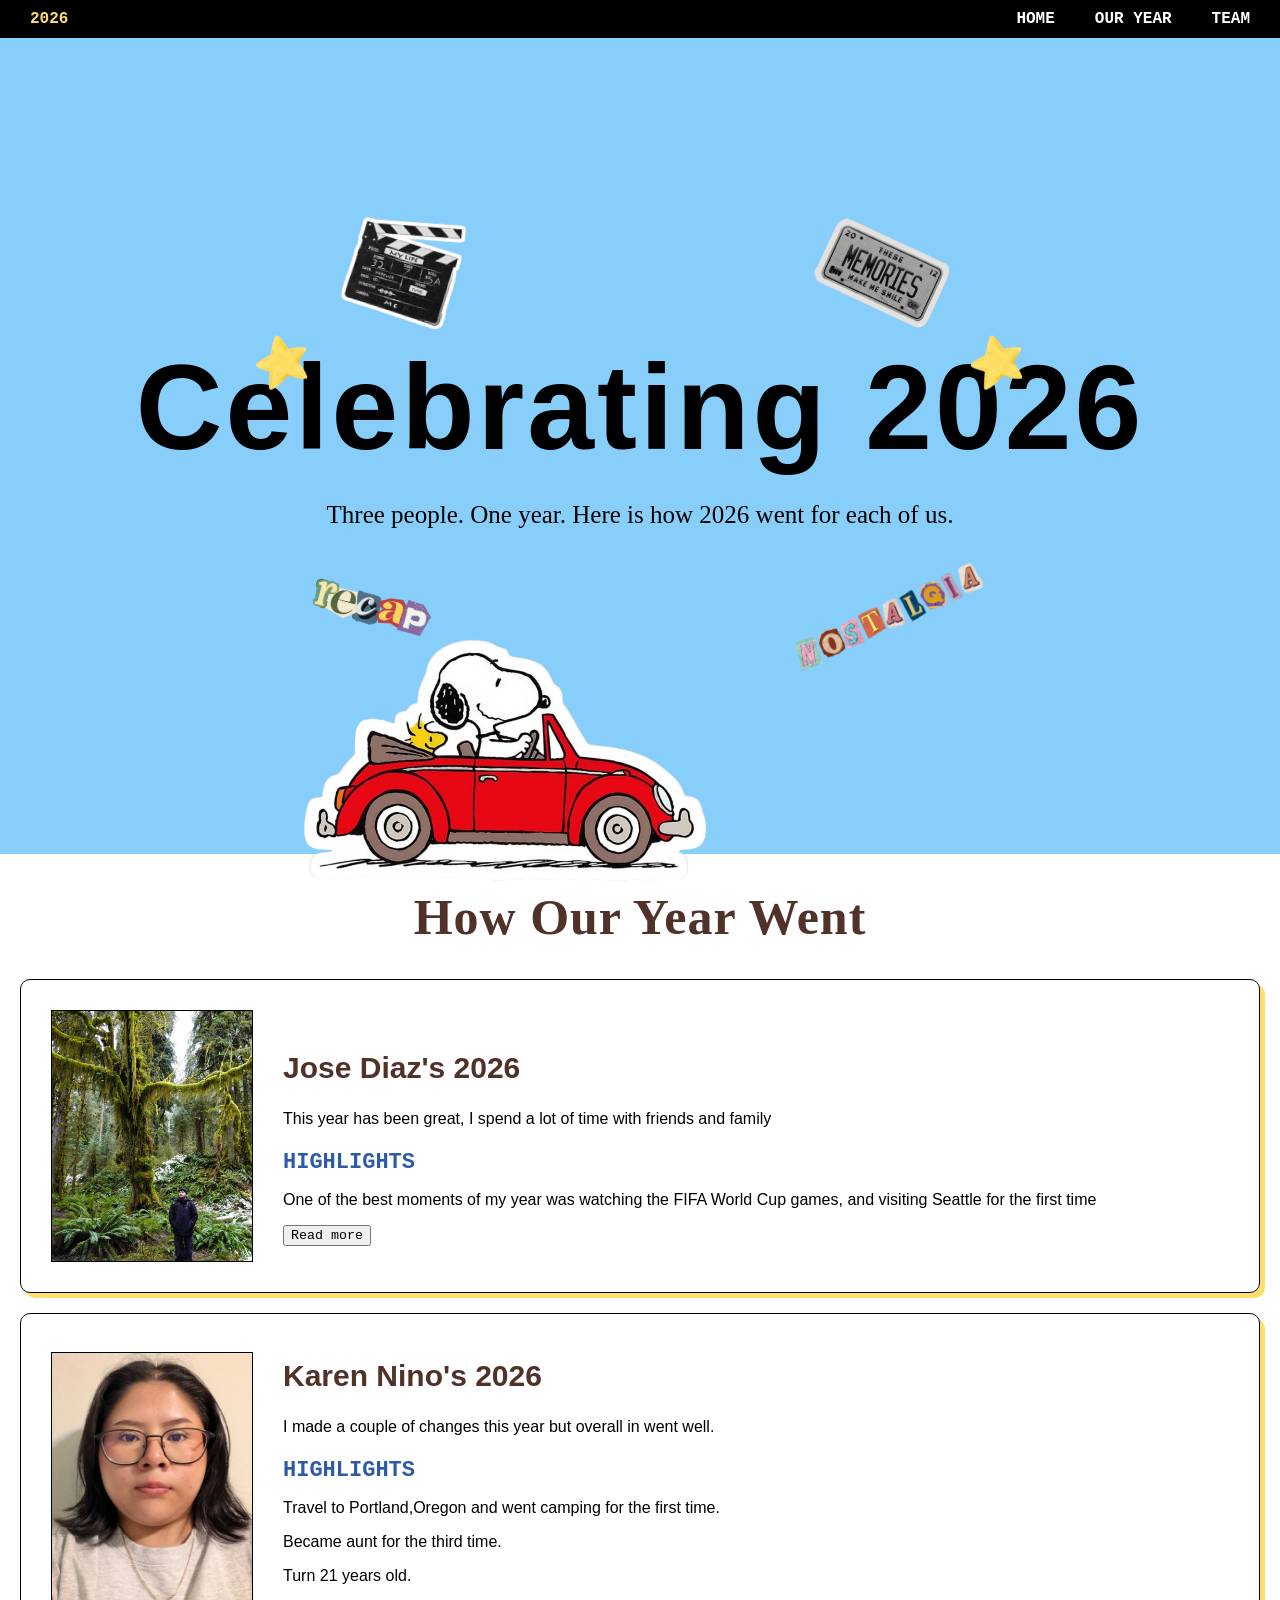
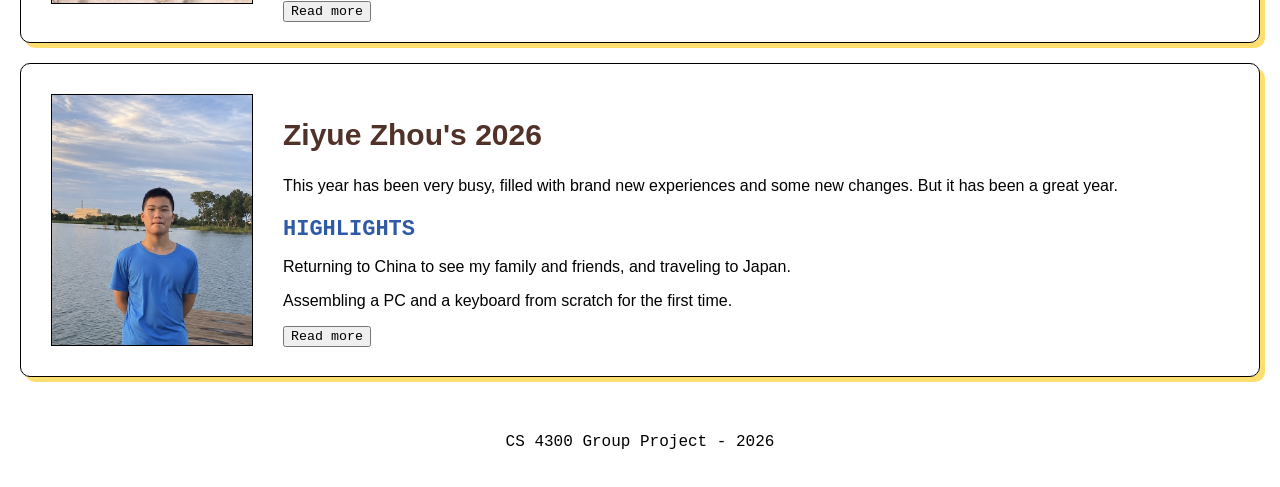
<file: index.html>
<!DOCTYPE html>
<html>
<head>
    <meta charset="UTF-8">
    <meta name="viewport" content="width=device-width, initial-scale=1.0">
    <title>Celebrating 2026</title>
    <link rel="stylesheet" href="css/style.css">
</head>
<body>
    <header>
        <nav>
            <ul class="lists">
                <li class="site-name">2026</li>
                <div class="group-list">
                    <li><a href="index.html">Home</a></li>
                    <li><a href="index.html#our-year">Our Year</a></li>
                    <li><a href="team.html">Team</a></li>
                </div>
            </ul>
        </nav>
    </header>
	
<div class="image1">
	<img src="images/star.png" alt="star 1" width="65">
        </div>
<div class="image2">
	<img src="images/star.png" alt="star 2" width="65">
        </div>
<div class="image3">
	<img src="images/carplate.png" alt="memories car plate" width="145">
        </div>
<div class="image4">
	<img src="images/movieprop.png" alt="my life movie cut " width="145">
        </div>
<div class="image5">
	<img src="images/snoopycar2.png" alt="snoopy car " width="410">
        </div>
<div class="image6">
	<img src="images/recap.png" alt="recap" width="140">
        </div>
<div class="image7">
	<img src="images/nostalgia.png" alt="take it easy" width="225">
        </div>

    <div class="title">
        <h1>Celebrating 2026</h1>
        <p>Three people. One year. Here is how 2026 went for each of us.</p>
    </div>

    <div id="our-year">
        <div class="section-title">
            <h1>How Our Year Went</h1>
        </div>

        <!-- ===== JOSE D ===== -->
        <div class="box" id="jose">
            <div class="member-content">
                <div class="picture-container">
                    <img src="images/jose.jpg" class="picture" alt="Jose Diaz">
                </div>
                <div>
                    <h2>Jose Diaz's 2026</h2>
                    <p>This year has been great, I spend a lot of time with friends and family</p>

                    <h3>Highlights</h3>
                    <p>One of the best moments of my year was watching the FIFA World Cup games, and visiting Seattle for the first time</p>

                    <p id="jose-more" style="display: none;">
                        <b>What I achieved:</b> I am on track to graduate this fall semester.<br><br>
                        <b>What I learned:</b> This year I learned about game development, IT fundamentals, and the implementation of databases. 
                    </p>
                    <button id="jose-button" class="read-more" type="button" onclick="toggleMore('jose-more', 'jose-button')">Read more</button>
                </div>
            </div>
        </div>
        <!-- ===== END JOSE DIAZ ===== -->

        <!-- ===== Karen Nino ===== -->
        <div class="box" id="karen">
            <div class="member-content">
                <div class="picture-container">
                    <img src="images/karen.jpg" class="picture" alt="Karen Nino">
                </div>
                <div>
                    <h2>Karen Nino's 2026</h2>
                    <p>I made a couple of changes this year but overall in went well.</p>

                    <h3>Highlights</h3>
                    <p> Travel to Portland,Oregon and went camping for the first time.</p>
		            <p> Became aunt for the third time.</p>
		            <p> Turn 21 years old.</p>

                    <p id="karen-more" style="display: none;">
                        <b>What I achieved:</b> 
						Got more active and started running<br>
						Passed all my Spring classes, working on doing the same this Fall!<br>
                        <b>What I learned:</b> 
						Learned a new programming language, Javascript<br>
						Got into coffee brewing as a new hobby<br>
                    </p>
                    <button id="karen-button" class="read-more" type="button" onclick="toggleMore('karen-more', 'karen-button')">Read more</button>
                </div>
            </div>
        </div>
        <!-- ===== END Karen Nino ===== -->

        <!-- ===== Ziyue Zhou ===== -->
        <div class="box" id="Ziyue Zhou">
            <div class="member-content">
                <div class="picture-container">
                    <img src="images/zhou.jpg" class="picture" alt="Ziyue Zhou">
                </div>
                <div>
                    <h2>Ziyue Zhou's 2026</h2>
                    <p>This year has been very busy, filled with brand new experiences and some new changes. But it has been a great year.</p>

                    <h3>Highlights</h3>
                    <p> Returning to China to see my family and friends, and traveling to Japan.</p>
					<p> Assembling a PC and a keyboard from scratch for the first time. </p>

                    <p id="zhou-more" style="display: none;">
                        <b>What I achieved:</b> 
						Made it through another busy year, passed all spring classes and got closer to graduation.<br>
                        <b>What I learned:</b> 
						Learned to plan my time better, deal with stress. Leaned the SQL and Javascript<br>
						Improve my cooking skills and learned how to manage money,find some other way to enjoy my free time.<br>
                    </p>
                    <button id="zhou-button" class="read-more" type="button" onclick="toggleMore('zhou-more', 'zhou-button')">Read more</button>
                </div>
            </div>
        </div>
        <!-- ===== END Ziyue Zhou ===== -->

       
    </div>

    <footer>
        <p>CS 4300 Group Project - 2026</p>
    </footer>

    <script src="js/script.js"></script>
</body>
</html>
</file>
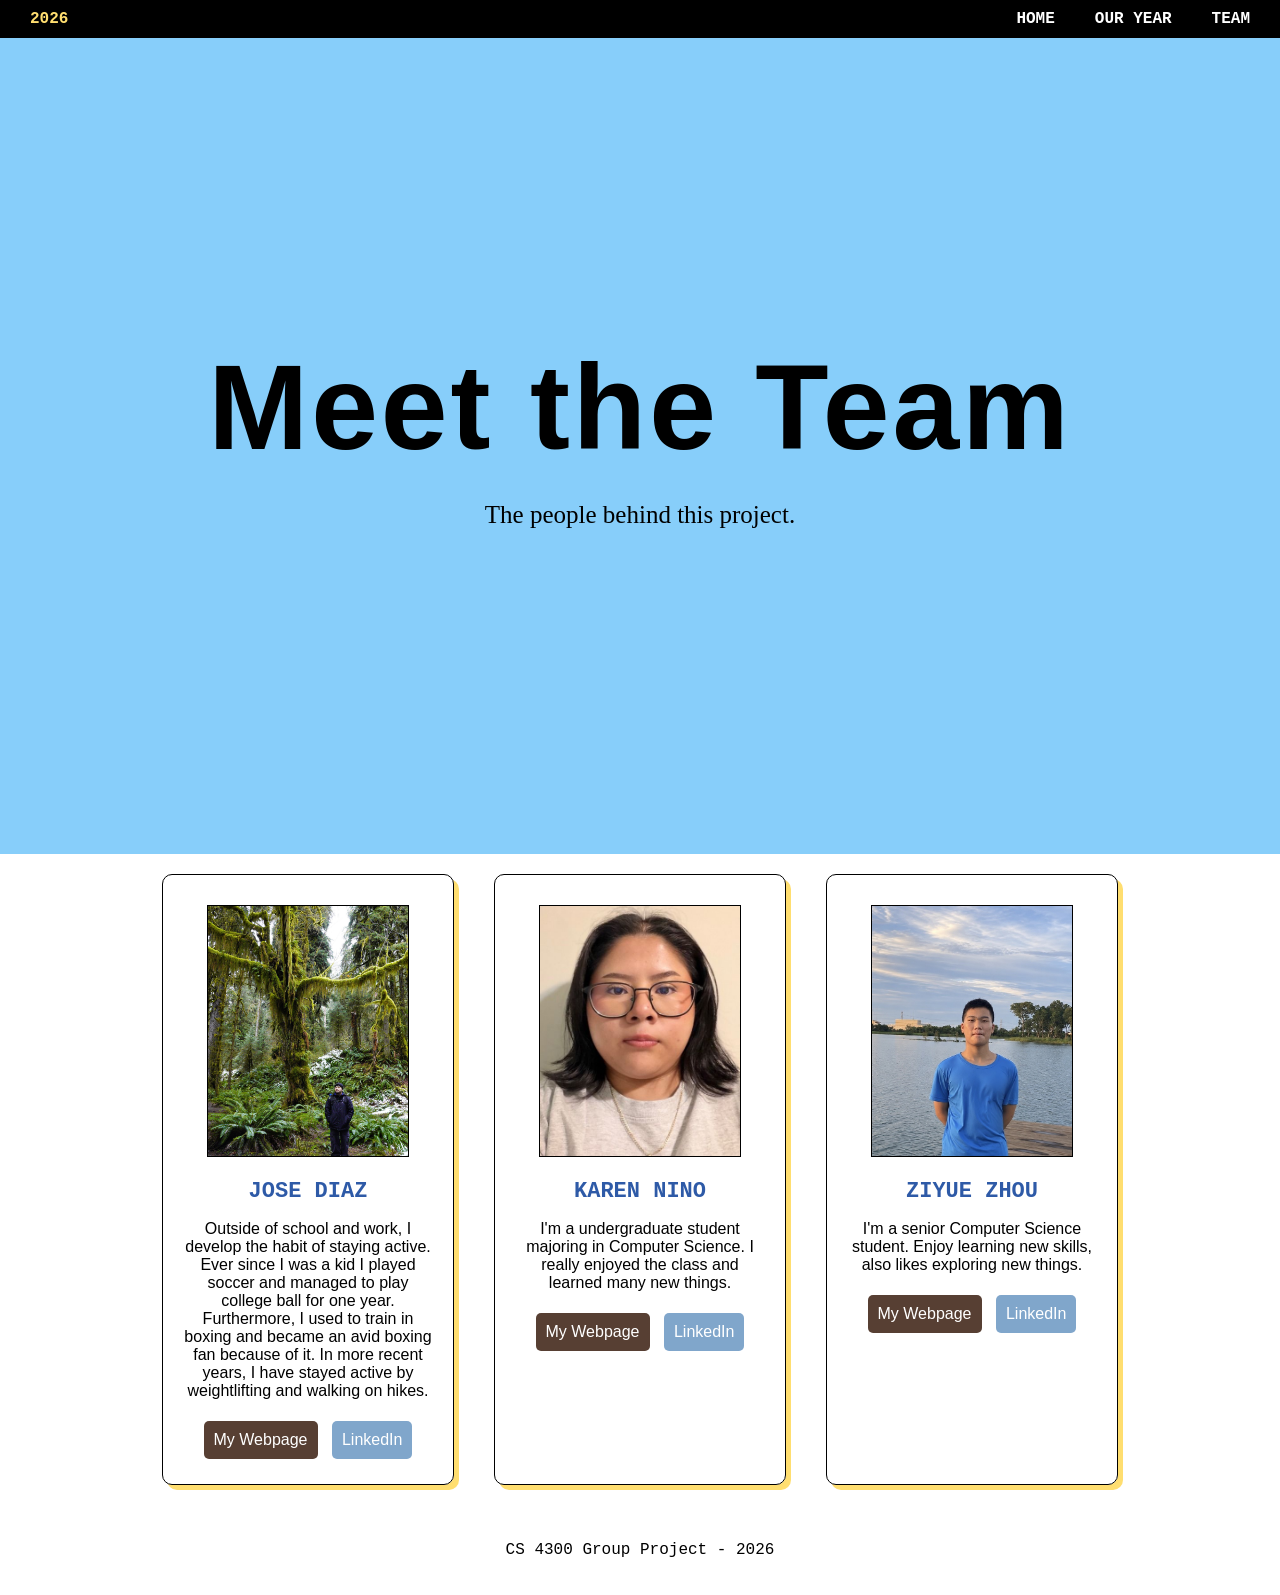
<file: team.html>
<!DOCTYPE html>
<html>
<head>
    <meta charset="UTF-8">
    <meta name="viewport" content="width=device-width, initial-scale=1.0">
    <title>Our Team</title>
    <link rel="stylesheet" href="css/style.css">
</head>
<body>
    <header>
        <nav>
            <ul class="lists">
                <li class="site-name">2026</li>
                <div class="group-list">
                    <li><a href="index.html">Home</a></li>
                    <li><a href="index.html#our-year">Our Year</a></li>
                    <li><a href="team.html">Team</a></li>
                </div>
            </ul>
        </nav>
    </header>

    <div class="title">
        <h1>Meet the Team</h1>
        <p>The people behind this project.</p>
    </div>


    <div class="team-container">

            <!-- ===== JOSE DIAZ ===== -->
            <div class="box team-card">
                <div class="picture-container">
                    <img src="images/jose.jpg" class="picture" alt="Jose Diaz">
                </div>
                <h3>Jose Diaz</h3>
                
                <p>Outside of school and work, I develop the habit of staying active. Ever since I was a kid I played soccer and managed to play college ball for one year. Furthermore, I used to train in boxing and became an avid boxing fan because of it. In more recent years, I have stayed active by weightlifting and walking on hikes. </p>
                <a href="https://josegerard08.github.io/personal-website/" class="button webpage" target="_blank">My Webpage</a>
                <a href="https://www.linkedin.com/in/jose-diaz-4957541b0" class="button linkedin" target="_blank">LinkedIn</a>
            </div>

            <!-- ===== Karen Nino ===== -->
            <div class="box team-card">
                <div class="picture-container">
                    <img src="images/karen.jpg" class="picture" alt="Karen Nino">
                </div>
                <h3>Karen Nino</h3>
               
                <p>I'm a undergraduate student majoring in Computer Science. I really enjoyed the class and learned many new things. </p>
                <a href="https://karennino959-dot.github.io/Karen-site/" class="button webpage" target="_blank">My Webpage</a>
                <a href="https://www.linkedin.com/in/karen-nino-992217288/" class="button linkedin" target="_blank">LinkedIn</a>
            </div>

            <!-- ===== Ziyue Zhou ===== -->
            <div class="box team-card">
                <div class="picture-container">
                    <img src="images/zhou.jpg" class="picture" alt="Ziyue Zhou">
                </div>
                <h3>Ziyue Zhou</h3>
                
                <p>I'm a senior Computer Science student. Enjoy learning new skills, also likes exploring new things.</p>
                <a href="https://zhouzvap.github.io/personal-website/" class="button webpage" target="_blank">My Webpage</a>
                <a href="https://www.linkedin.com/in/ziyue-zhou-a56ab9450/" class="button linkedin" target="_blank">LinkedIn</a>
            </div>

           
    </div>

    <footer>
        <p>CS 4300 Group Project - 2026</p>
    </footer>

    <script src="js/script.js"></script>
</body>
</html>
</file>
<file: css/style.css>
/* Shared styles for every page */

body {
    margin: 0;
    padding: 0;
    font-family: Verdana, Geneva, Tahoma, sans-serif;
}

a {
    color: white;
    text-decoration: none;
}

/* ---------- Navbar ---------- */
.lists {
    display: flex;
    flex-direction: row;
    justify-content: space-between;
    align-items: center;
    background-color: black;
    padding: 10px 30px;
    margin: 0;
    position: sticky;
    top: 0;
}

.group-list {
    display: flex;
    flex-direction: row;
}

li {
    list-style: none;
    padding-left: 40px;
    font-family: 'Courier New', Courier, monospace;
    font-weight: bold;
    text-transform: uppercase;
}

.site-name {
    color: #FFDE70 ;
    padding-left: 0;
}

li a:hover {
    color: #FFDE70;
}

/* ---------- Main title Background Images ---------- */
.image1{
    position: absolute;
    bottom: 500px; 
    right: 250px;  
}
.image2{
    position: absolute;
    bottom: 500px; 
    left: 250px;  
}
.image3{
    position: absolute;
    transform:rotate(25deg);
    bottom: 550px; 
    right: 330px;  
}
.image4{
    position: absolute;
    transform: rotate(5deg);
    bottom: 550px; 
    left: 330px;  
}
.image5{
    position: absolute;
    bottom: -70px; 
    right: 570px;  
}
.image6{
    position: absolute;
    transform:rotate(15deg);
    bottom: 220px; 
    left: 300px;  
}
.image7{
    position: absolute;
    transform:rotate(-25deg);
    bottom: 220px; 
    right: 280px;  
}


/* ---------- Main title ---------- */
.title {
    text-align: center;
    padding: 300px 20px;
    background-color: lightskyblue;
}

.title h1 {
    font-family: impact, charcoal, sans-serif;
    font-size: 120px;
    letter-spacing: 3px;
    margin: 0;
}

.title p {
    font-family: palatino linotype, book antiqua, palatino, serif;
    font-size: 25px;
}

/* ---------- Boxes (each member's section) ---------- */
.box {
    border-radius: 10px;
    border: 1px solid black;
    padding: 20px;
    margin: 20px;
    box-shadow: 5px 5px #FFDE70;
}

.box:hover {
    box-shadow: 9px 9px #573F33;
}

.section-title {
    font-size: 25px;
    color: #513229;
    letter-spacing: 1px;
    font-family: Georgia,sefir;
    text-align: center;
}

.member-content {
    display: flex;
    flex-direction: row;
    align-items: center;
}

.picture-container {
    width: 200px;
    height: 250px;
    margin: 10px 30px 10px 10px;
    border: 1px solid black;
    flex-shrink: 0;
}

.picture {
    width: 100%;
    height: 100%;
    object-fit: cover;
    display: block;
}

h2 {
    font-family: Arial black, gardget, sans-serif;
    color: #513229;
    font-size: 30px;
}
h3 {
    font-family: 'Courier New', Courier, monospace;
    color: #2E5AA7;
    font-size: 22px;
    text-transform: uppercase;
    margin-bottom: 5px;
}

.read-more {
    font-family: 'Courier New', Courier, monospace;
    cursor: pointer;
}

.read-more:hover {
    background-color: #B9D9EB;
}

/* ---------- Team page ---------- */
.team-container {
    display: flex;
    flex-direction: row;
    flex-wrap: wrap;
    justify-content: center;
}

.team-card {
    width: 250px;
    text-align: center;
}

.team-card .picture-container {
    margin: 10px auto;
}

.button {
    display: inline-block;
    padding: 10px;
    margin: 5px;
    border-radius: 5px;
    color: white;
}

.linkedin {
    background-color: #80A6CB;
}

.webpage {
    background-color: #573F33;
}

.button:hover {
    color: #FFDE70;
}

/* ---------- Footer ---------- */
footer {
    text-align: center;
    padding: 20px;
    font-family: 'Courier New', Courier, monospace;
}

/* ---------- Phones ---------- */
@media (max-width: 700px) {
    .member-content {
        flex-direction: column;
    }
    .lists {
        flex-direction: column;
    }
    li {
        padding-left: 10px;
    }
}
</file>
